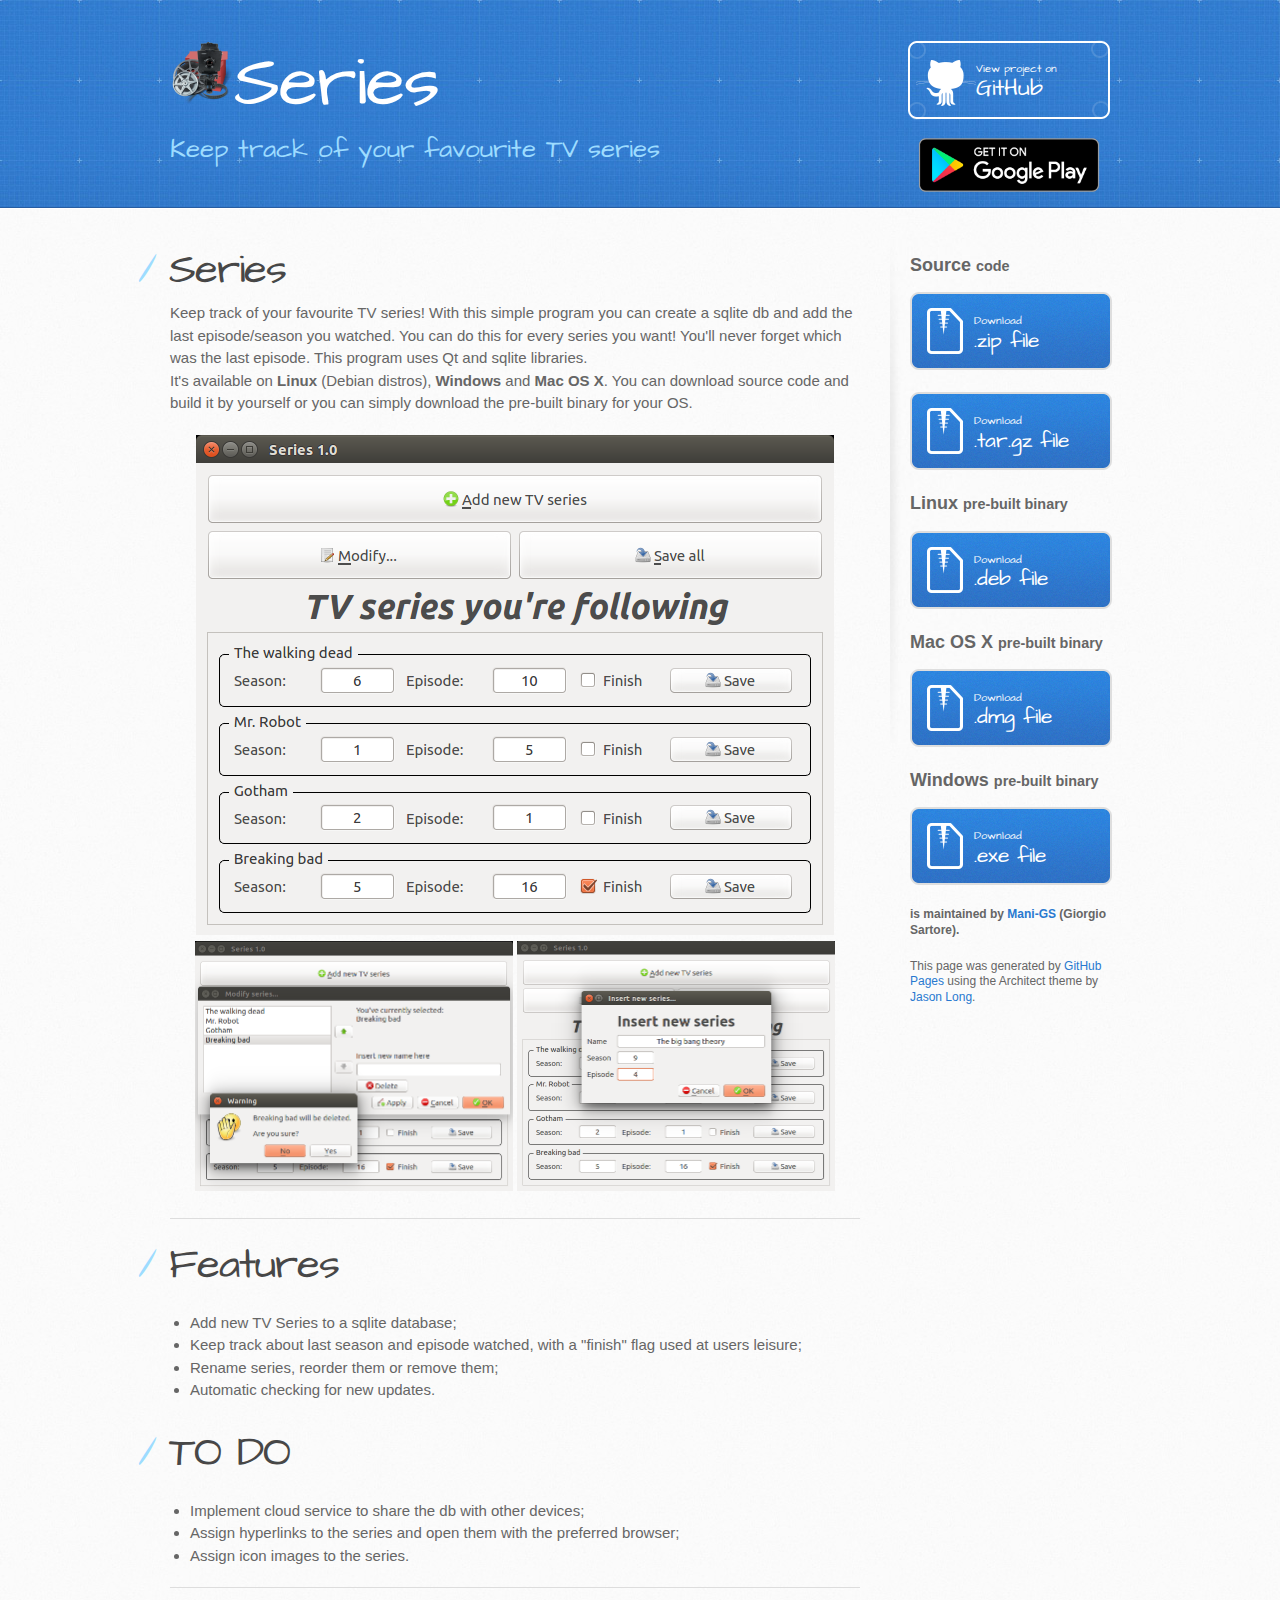
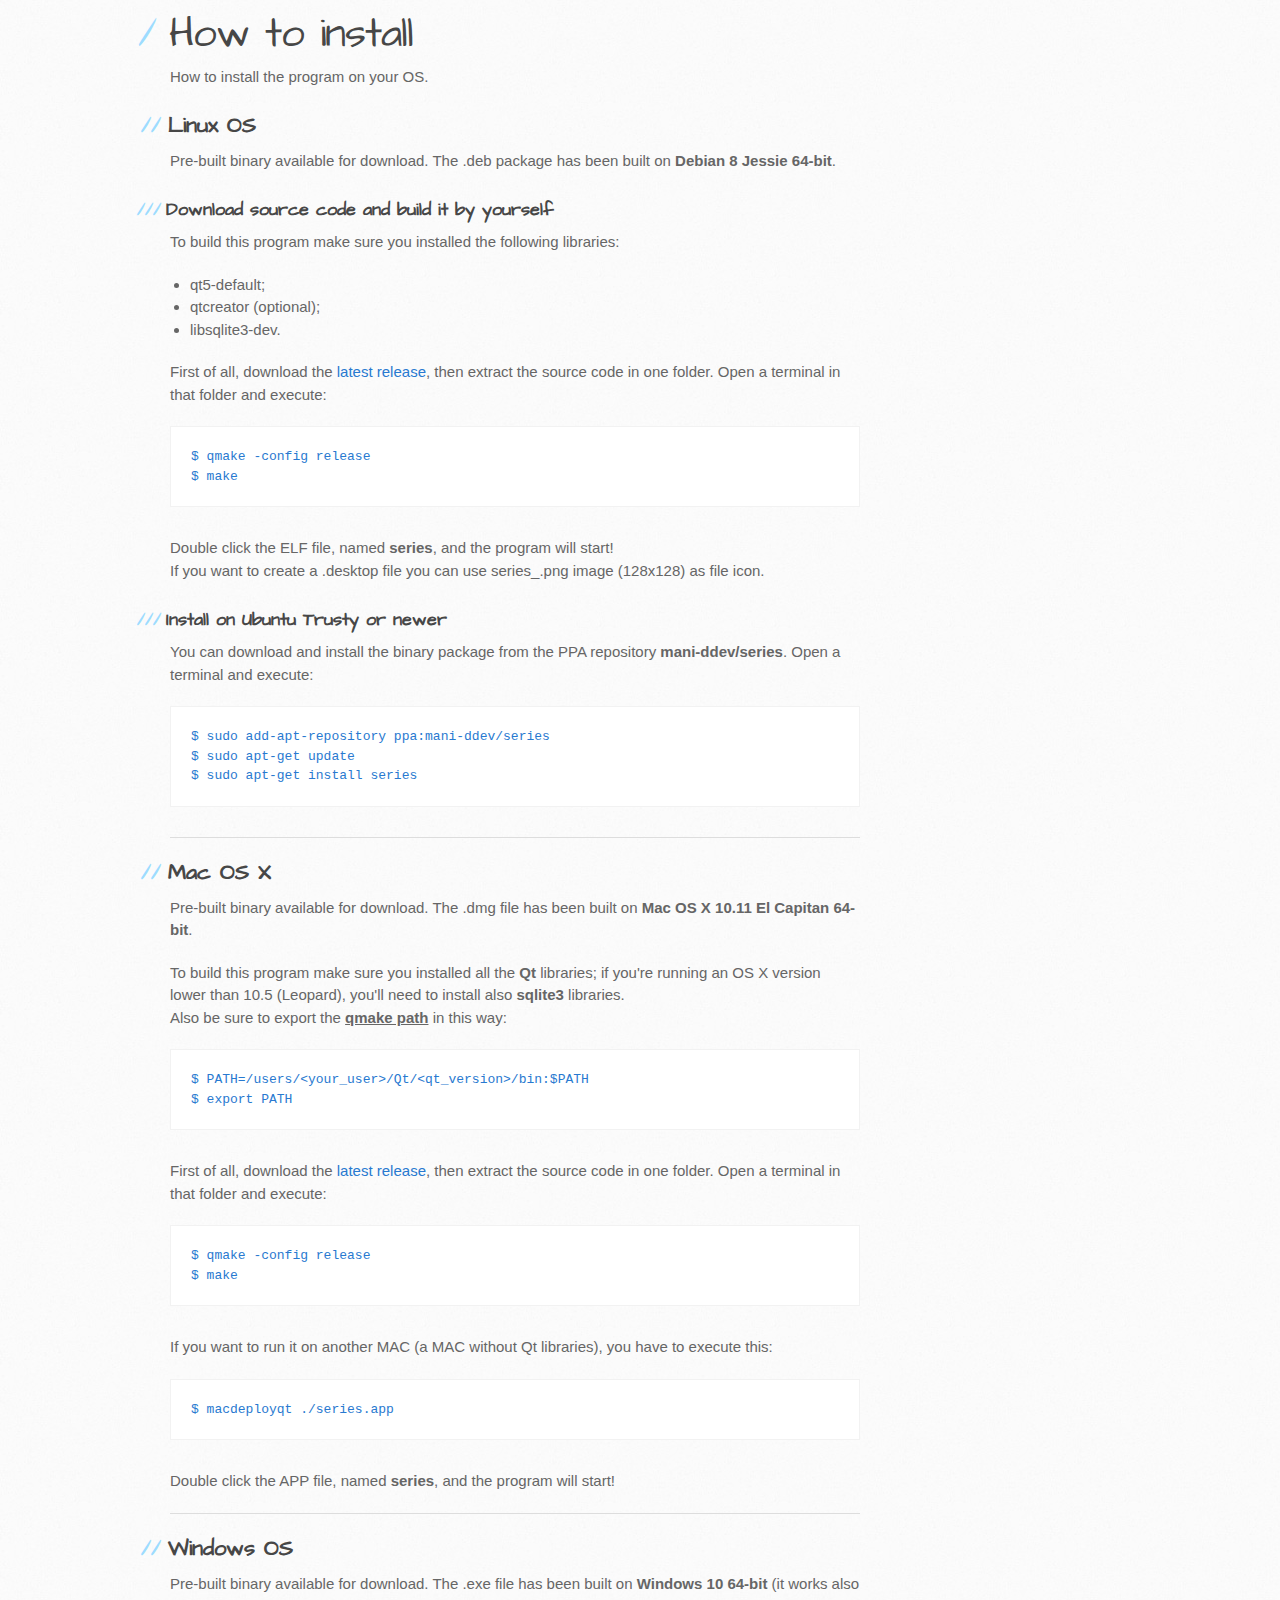
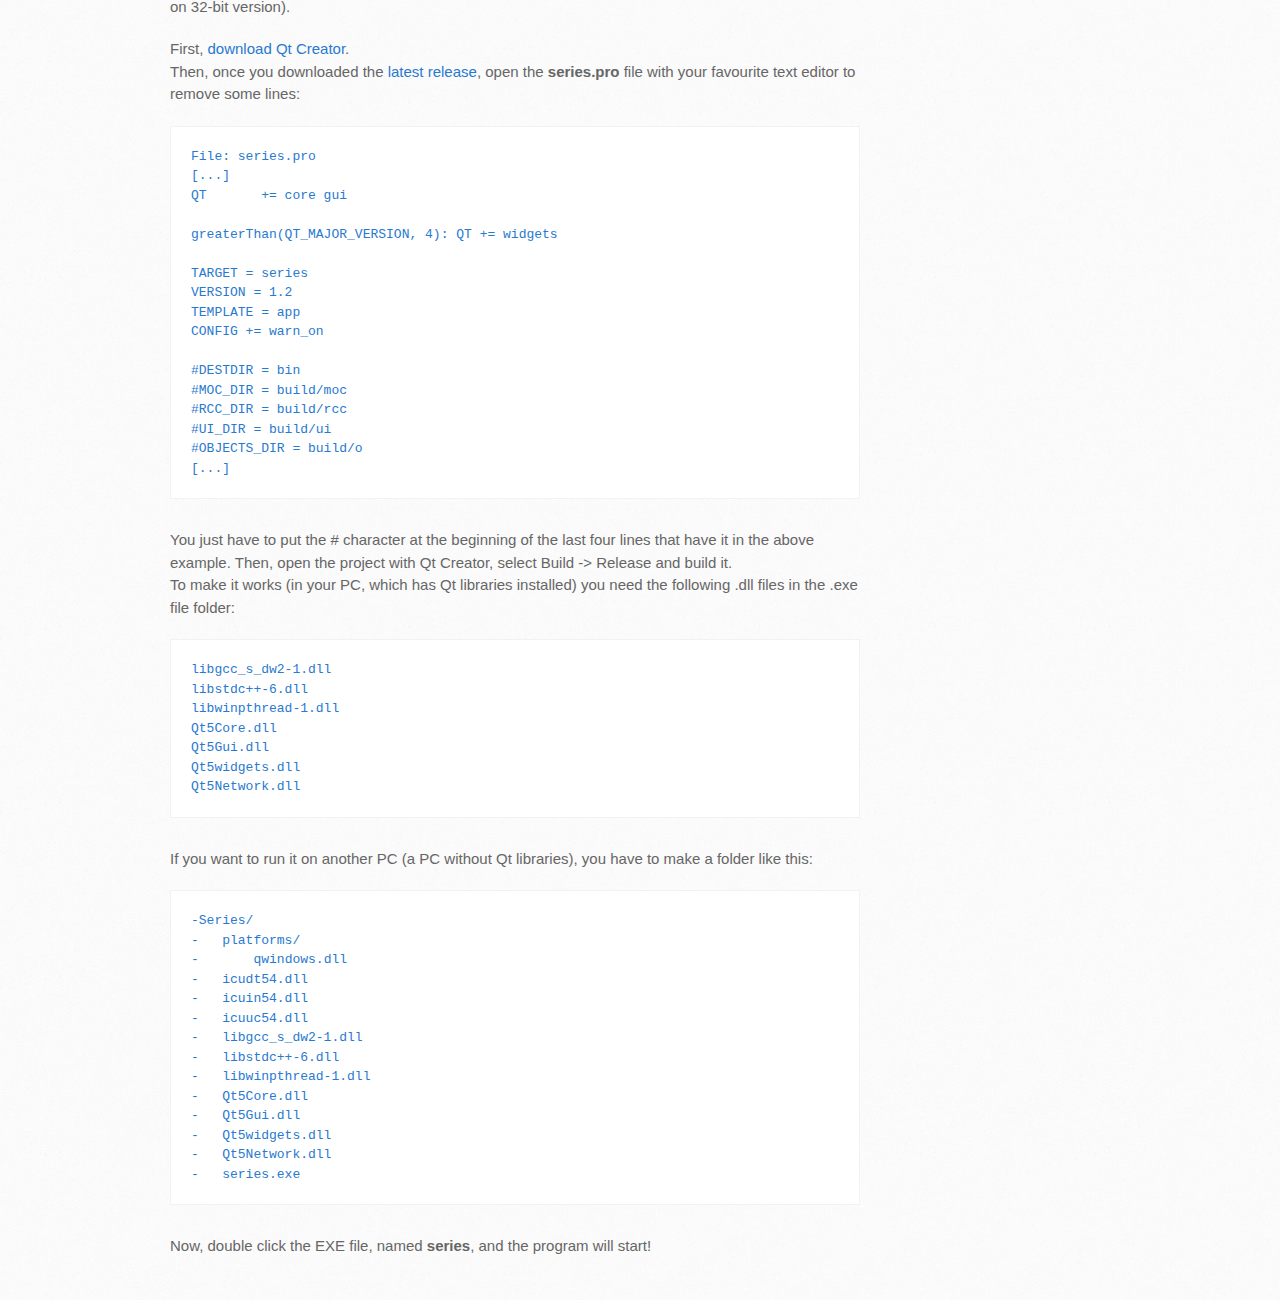
<file: index.html>
<!DOCTYPE html>
<html>
  <head>
    <meta charset='utf-8'>
    <meta http-equiv="X-UA-Compatible" content="chrome=1">
    <meta name="viewport" content="width=device-width, initial-scale=1, maximum-scale=1">
    <link href='https://fonts.googleapis.com/css?family=Architects+Daughter' rel='stylesheet' type='text/css'>
    <link rel="stylesheet" type="text/css" href="stylesheets/stylesheet.css" media="screen">
    <link rel="stylesheet" type="text/css" href="stylesheets/github-light.css" media="screen">
    <link rel="stylesheet" type="text/css" href="stylesheets/print.css" media="print">
    <link rel="icon" href="images/series_.png">

    <script type="text/javascript" src="javascripts/main.js">
    </script>

    <!--[if lt IE 9]>
    <script src="//html5shiv.googlecode.com/svn/trunk/html5.js"></script>
    <![endif]-->

    <title>Series by Mani-GS</title>
  </head>

  <body>
    <header>
      <div class="inner">
        <h1><img src="images/series_.png" style="width: 64px; height: 64px;">Series</h1>
        <h2 id="title">Keep track of your favourite TV series</h2>
        <a href="https://github.com/Mani-GS/series" class="button"><small id="viewPrj">View project on</small> GitHub</a>
        <a href="https://play.google.com/store/apps/details?id=appinventor.ai_mani_ddev.Series" class="googlePlay" target="blank"></a>
      </div>
    </header>

    <div id="content-wrapper">
      <div class="inner clearfix">
        <section id="main-content">
          <h1>Series</h1>

<p id="introduction">Keep track of your favourite TV series!
With this simple program you can create a sqlite db and add the last episode/season you watched. You can do this for every series you want!
You'll never forget which was the last episode.
This program uses Qt and sqlite libraries. <br />
It's available on <strong>Linux</strong> (Debian distros), <strong>Windows</strong> and <strong>Mac OS X</strong>. You can download source code and build it by yourself or you can simply download the pre-built binary for your OS.</p>

<p style="text-align: center">
<img src="images/main.png"> <br />
<img src="images/modify.png" style="width: 318px; height: 250px">
<img src="images/insert.png" style="width: 318px; height: 250px">
</p>

<hr />

<h1>Features</h1>

<ul>
<li id="features_1">Add new TV Series to a sqlite database;</li>
<li id="features_2">Keep track about last season and episode watched, with a "finish" flag used at users leisure;</li>
<li id="features_3">Rename series, reorder them or remove them;</li>
<li id="features_4">Automatic checking for new updates.</li>
</ul>

<h1>TO DO</h1>

<ul>
<li id="todo_1">Implement cloud service to share the db with other devices;</li>
<li id="todo_2">Assign hyperlinks to the series and open them with the preferred browser;</li>
<li id="todo_3">Assign icon images to the series.</li>
</ul>

<hr />

<h1 id="install">How to install</h1>

<p id="install_intro">How to install the program on your OS.</p>


<h2 id="linux">Linux OS</h2>

<p id="linux_intro">Pre-built binary available for download. The .deb package has been built on <strong>Debian 8 Jessie 64-bit</strong>.</p>

<h3 id="linux_install_1">Download source code and build it by yourself</h3>

<p id="linux_install_1_1">To build this program make sure you installed the following libraries:</p>

<ul>
<li>qt5-default;</li>
<li>qtcreator (optional);</li>
<li>libsqlite3-dev.</li>
</ul>

<p id="linux_install_1_2">First of all, download the <a href="https://github.com/Mani-GS/series/releases/latest" target="blank">latest release</a>, then extract the source code in one folder.
Open a terminal in that folder and execute:</p>

<pre lang="script"><code>$ qmake -config release
$ make
</code></pre>

<p id="linux_install_1_3">Double click the ELF file, named <strong>series</strong>, and the program will start! <br />
If you want to create a .desktop file you can use series_.png image (128x128) as file icon.</p>

<h3 id="linux_install_2">Install on Ubuntu Trusty or newer</h3>

<p id="linux_install_2_1">You can download and install the binary package from the PPA repository <strong>mani-ddev/series</strong>. Open a terminal and execute:</p>

<pre lang="script"><code>$ sudo add-apt-repository ppa:mani-ddev/series
$ sudo apt-get update
$ sudo apt-get install series
</code></pre>

<hr />

<h2 id="mac">Mac OS X</h2>

<p id="mac_intro">Pre-built binary available for download. The .dmg file has been built on <strong>Mac OS X 10.11 El Capitan 64-bit</strong>.</p>

<p id="mac_install_1">To build this program make sure you installed all the <strong>Qt</strong> libraries; if you're running an OS X version lower than 10.5 (Leopard), you'll need to install also <strong>sqlite3</strong> libraries. <br/>
Also be sure to export the <strong><u>qmake path</u></strong> in this way:</p>

<pre lang="script"><code>$ PATH=/users/&lt;your_user&gt;/Qt/&lt;qt_version&gt;/bin:$PATH
$ export PATH
</code></pre>

<p id="mac_install_2">First of all, download the <a href="https://github.com/Mani-GS/series/releases/latest" target="blank">latest release</a>, then extract the source code in one folder.
Open a terminal in that folder and execute:</p>

<pre lang="script"><code>$ qmake -config release
$ make
</code></pre>

<p id="mac_install_3">If you want to run it on another MAC (a MAC without Qt libraries), you have to execute this:</p>

<pre lang="script"><code>$ macdeployqt ./series.app
</code></pre>

<p id="mac_install_4">Double click the APP file, named <strong>series</strong>, and the program will start!</p>

<hr />

<h2 id="windows">Windows OS</h2>

<p id="windows_intro">Pre-built binary available for download. The .exe file has been built on <strong>Windows 10 64-bit</strong> (it works also on 32-bit version).</p>

<p id="windows_install_1">First, <a href="http://www.qt.io/download/" target="blank">download Qt Creator</a>.<br />
Then, once you downloaded the <a href="https://github.com/Mani-GS/series/releases/latest" target="blank">latest release</a>, open the <strong>series.pro</strong> file with your favourite text editor to remove some lines:</p>

<pre lang="script"><code>File: series.pro
[...]
QT       += core gui

greaterThan(QT_MAJOR_VERSION, 4): QT += widgets

TARGET = series
VERSION = 1.2
TEMPLATE = app
CONFIG += warn_on

#DESTDIR = bin
#MOC_DIR = build/moc
#RCC_DIR = build/rcc
#UI_DIR = build/ui
#OBJECTS_DIR = build/o
[...]
</code></pre>

<p id="windows_install_2">You just have to put the # character at the beginning of the last four lines that have it in the above example. Then, open the project with Qt Creator, select Build -> Release and build it. <br />
To make it works (in your PC, which has Qt libraries installed) you need the following .dll files in the .exe file folder:</p>

<pre lang="script"><code>libgcc_s_dw2-1.dll
libstdc++-6.dll
libwinpthread-1.dll
Qt5Core.dll
Qt5Gui.dll
Qt5widgets.dll
Qt5Network.dll
</code></pre>

<p id="windows_install_3">If you want to run it on another PC (a PC without Qt libraries), you have to make a folder like this:</p>

<pre lang="script"><code>-Series/
-   platforms/
-      	qwindows.dll
-   icudt54.dll
-   icuin54.dll
-   icuuc54.dll
-   libgcc_s_dw2-1.dll
-   libstdc++-6.dll
-   libwinpthread-1.dll
-   Qt5Core.dll
-   Qt5Gui.dll
-   Qt5widgets.dll
-   Qt5Network.dll
-   series.exe
</code></pre>

<p id="windows_install_4">Now, double click the EXE file, named <strong>series</strong>, and the program will start!</p>

        </section>

        <aside id="sidebar">
	  <h2>Source <small>code</small></h2>
          <a href="https://github.com/Mani-GS/series/zipball/master" class="button">
            <small>Download</small>
            .zip file
          </a>
          <a href="https://github.com/Mani-GS/series/tarball/master" class="button">
            <small>Download</small>
            .tar.gz file
          </a>

	  <h2>Linux <small>pre-built binary</small></h2>
	  <a href="https://github.com/Mani-GS/series/releases/download/v1.2/series_1.2-1_amd64.deb" class="button">
            <small>Download</small>
            .deb file
          </a>

	  <h2>Mac OS X <small>pre-built binary</small></h2>
	  <a href="https://github.com/Mani-GS/series/releases/download/v1.2/Series_1.2.dmg" class="button">
            <small>Download</small>
            .dmg file
          </a>

	  <h2>Windows <small>pre-built binary</small></h2>
	  <a href="https://github.com/Mani-GS/series/releases/download/v1.2/Series_1.2_installer.exe" class="button">
            <small>Download</small>
            .exe file
          </a>

          <p class="repo-owner"><a href="https://github.com/Mani-GS/series"></a> is maintained by <a href="https://github.com/Mani-GS">Mani-GS</a> (Giorgio Sartore).</p>

          <p>This page was generated by <a href="https://pages.github.com">GitHub Pages</a> using the Architect theme by <a href="https://twitter.com/jasonlong">Jason Long</a>.</p>
        </aside>
      </div>
    </div>


  </body>

  <script type="text/javascript">window.onload = init();</script>
</html>
</file>
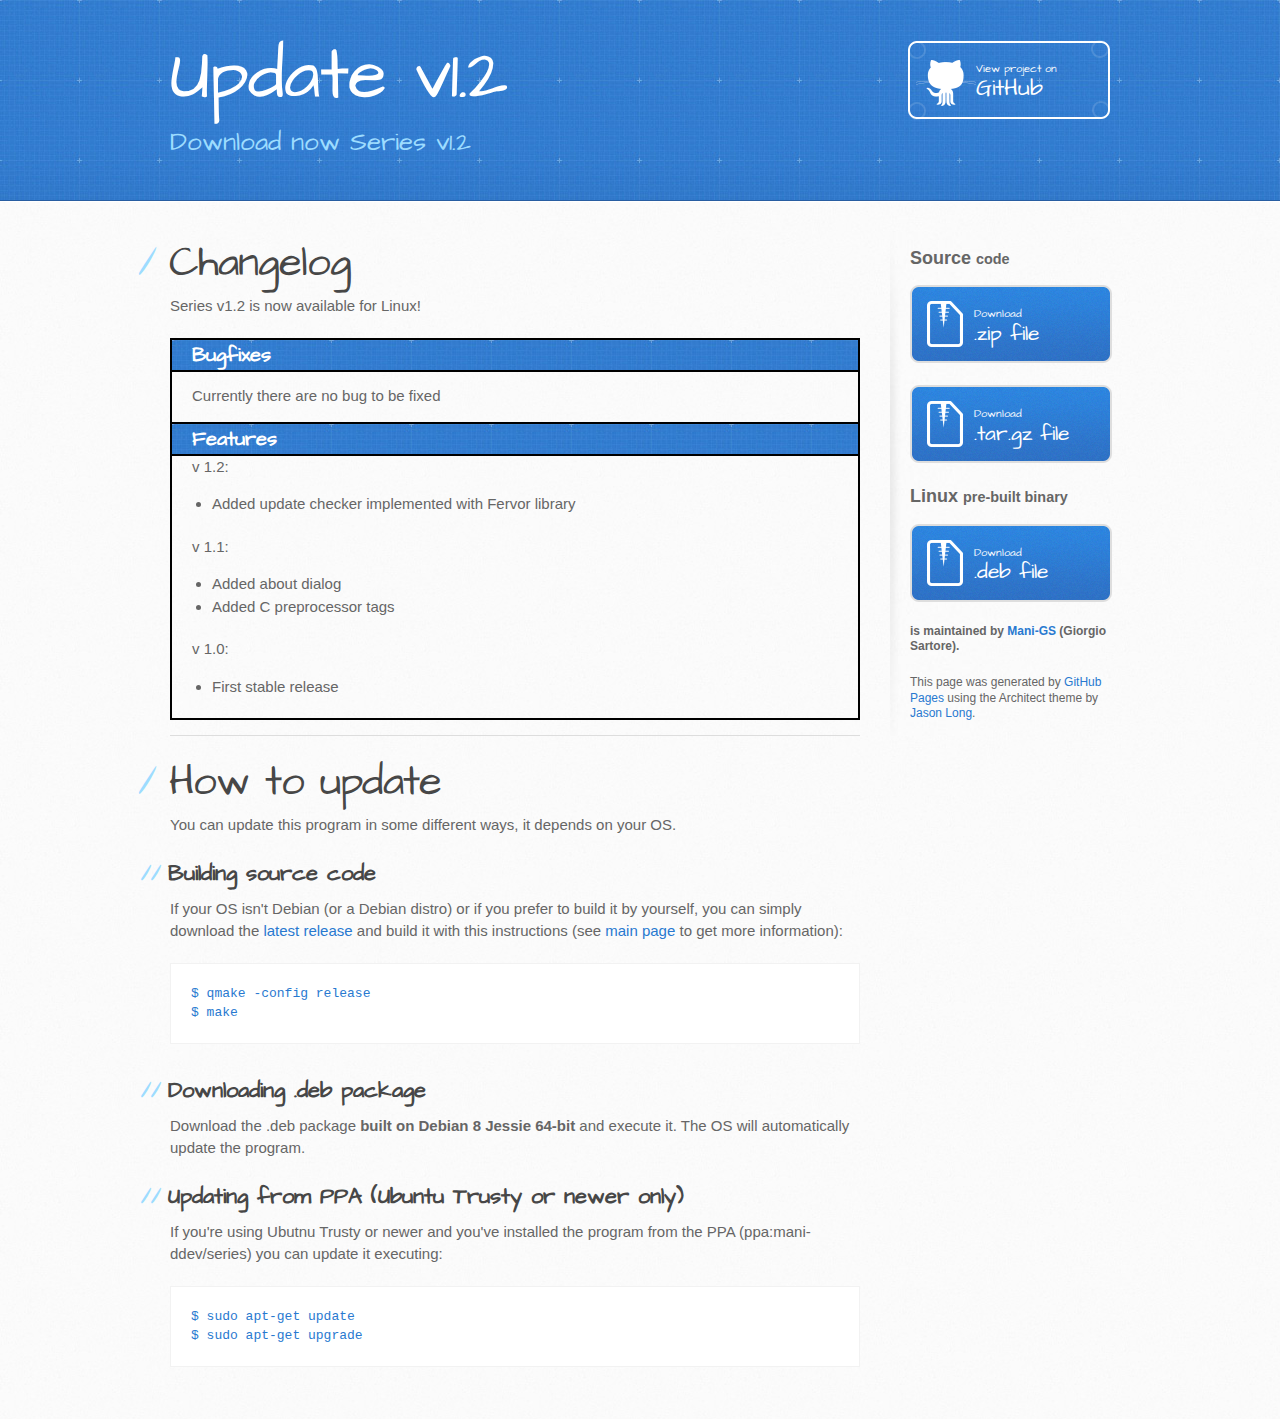
<file: changelog.html>
<!DOCTYPE html>
<html>
  <head>
    <meta charset='utf-8'>
    <meta http-equiv="X-UA-Compatible" content="chrome=1">
    <meta name="viewport" content="width=device-width, initial-scale=1, maximum-scale=1">
    <link href='https://fonts.googleapis.com/css?family=Architects+Daughter' rel='stylesheet' type='text/css'>
    <link rel="stylesheet" type="text/css" href="stylesheets/stylesheet.css" media="screen">
    <link rel="stylesheet" type="text/css" href="stylesheets/github-light.css" media="screen">
    <link rel="stylesheet" type="text/css" href="stylesheets/print.css" media="print">
    <link rel="stylesheet" type="text/css" href="stylesheets/relNotesStyle.css" media="screen" />
    <link rel="icon" href="images/series_.png">

    <script type="text/javascript" src="javascripts/changelog.js">
    </script>
    
    <title>Update</title>
    
    <style type="text/css">
      
      td{
	text-align: left;
	padding-left: 20px;
      }
      
    </style>
  </head>

  <body>
    <header>
      <div class="inner">
        <h1>Update v1.2</h1>
        <h2 id="sub_title">Download now Series v1.2</h2>
        <a href="https://github.com/Mani-GS/series" class="button"><small id="viewPrj">View project on</small> GitHub</a>
      </div>
    </header>

    <div id="content-wrapper">
      <div class="inner clearfix">
        <section id="main-content">
          <h1>Changelog</h1>

	  <p id="intro">Series v1.2 is now available for Linux!</p>
	  
	  <table>
	    <tr>
	      <td class="title"><b>Bugfixes</b></td>
	    </tr>
	    <tr>
	      <td class="content">
		<span id="bugfix">Currently there are no bug to be fixed</span>
	      </td>
	    </tr>
	    
	    <tr>
	      <td class="title"><b>Features</b></td>
	    </tr>
	    <tr>
	      <td>
		v 1.2:
		<ul>
		  <li id="feature_4">Added update checker implemented with Fervor library</li>
		</ul>
		v 1.1:
		<ul>
		  <li id="feature_3">Added about dialog</li>
		  <li id="feature_2">Added C preprocessor tags</li>
		</ul>
		v 1.0:
		<ul>
		  <li id="feature_1">First stable release</li>
		</ul>
	      </td>
	    </tr>
	    
	  </table>
	  
	  <hr />
	  
	  <h1 id="update_title">How to update</h1>
	  
	  <p id="update">You can update this program in some different ways, it depends on your OS.</p>
	  
	  <h2 id="compile_title">Building source code</h2>
	  
	  <p id="compile">If your OS isn't Debian (or a Debian distro) or if you prefer to build it by yourself, you can simply download the <a href="https://github.com/Mani-GS/series/releases/latest" target="blank">latest release</a> and build it with this instructions
	  (see <a href="index.html" target="blank">main page</a> to get more information):</p>
	  
	  <pre lang="script"><code>$ qmake -config release
$ make
</code></pre>
	  
	  <h2 id="download_title">Downloading .deb package</h2>
	  
	  <p id="download">Download the .deb package <strong>built on Debian 8 Jessie 64-bit</strong> and execute it. The OS will automatically update the program.</p>
	  
	  <h2 id="ppa_title">Updating from PPA (Ubuntu Trusty or newer only)</h2>
	  
	  <p id="ppa">If you're using Ubutnu Trusty or newer and you've installed the program from the PPA (ppa:mani-ddev/series) you can update it executing:</p>
	  
	  <pre lang="script"><code>$ sudo apt-get update
$ sudo apt-get upgrade
</code></pre>

        </section>

        <aside id="sidebar">
	  <h2>Source <small>code</small></h2>
          <a href="https://github.com/Mani-GS/series/zipball/master" class="button">
            <small>Download</small>
            .zip file
          </a>
          <a href="https://github.com/Mani-GS/series/tarball/master" class="button">
            <small>Download</small>
            .tar.gz file
          </a>
        
        
	  <h2>Linux <small>pre-built binary</small></h2>
	  <a href="https://github.com/Mani-GS/series/releases/download/v1.2/series_1.2-1_amd64.deb" class="button">
            <small>Download</small>
            .deb file
          </a>

          <p class="repo-owner"><a href="https://github.com/Mani-GS/series"></a> is maintained by <a href="https://github.com/Mani-GS">Mani-GS</a> (Giorgio Sartore).</p>

          <p>This page was generated by <a href="https://pages.github.com">GitHub Pages</a> using the Architect theme by <a href="https://twitter.com/jasonlong">Jason Long</a>.</p>
        </aside>
      </div>
    </div>

  
  </body>

  <script type="text/javascript">window.onload = init();</script>
</html>
</file>
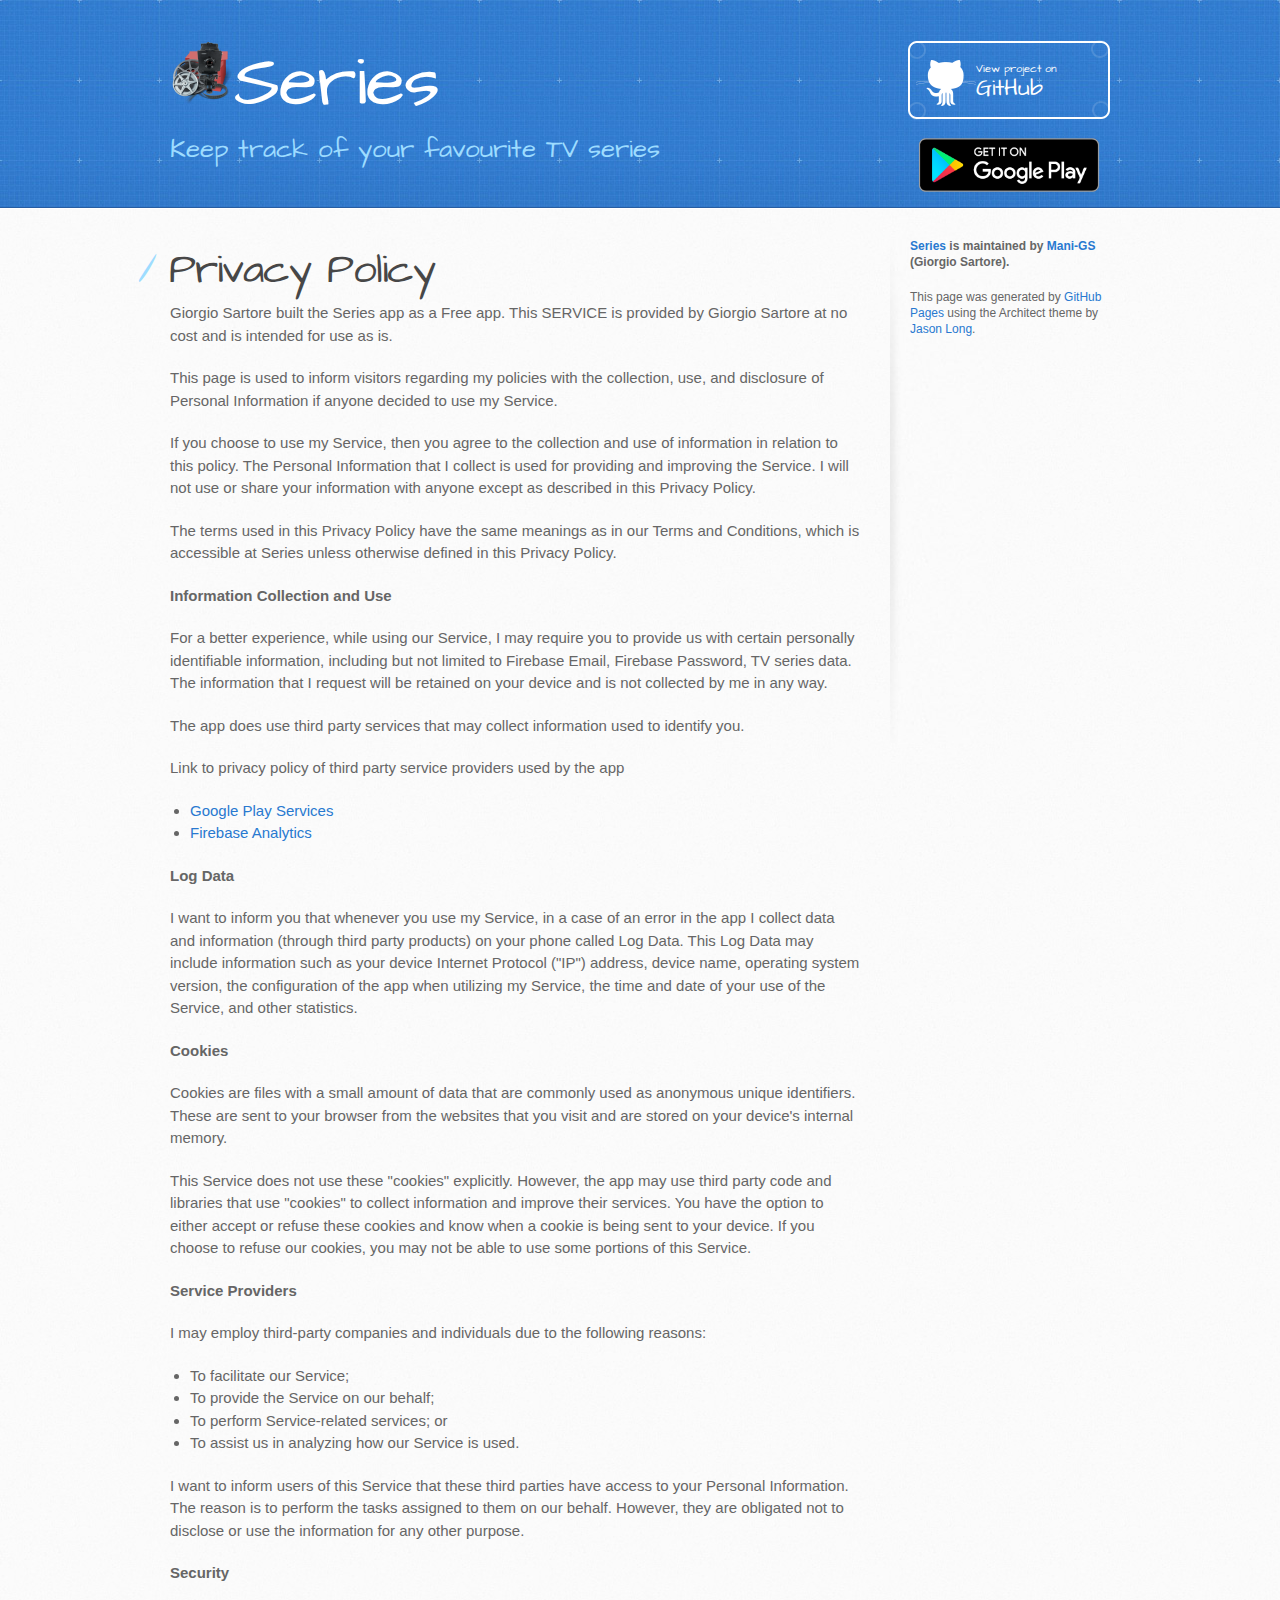
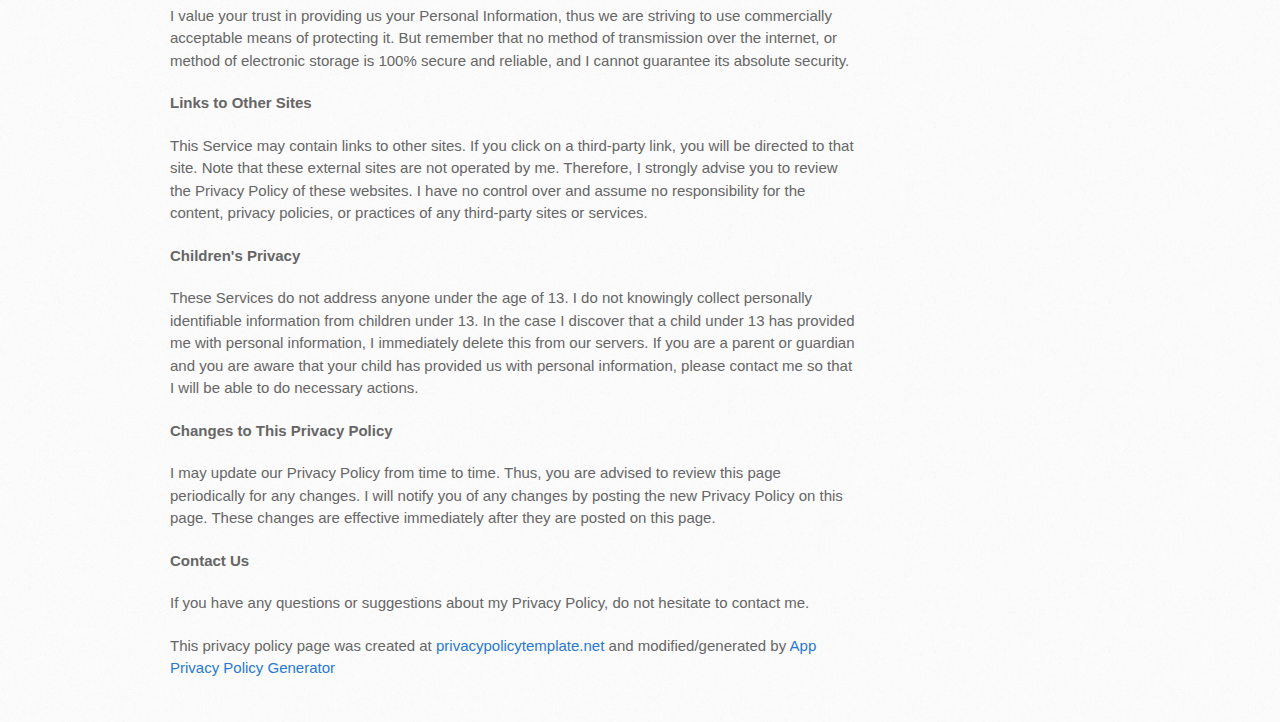
<file: privacyPolicy.html>
<!DOCTYPE html>
<html>
  <head>
    <meta charset='utf-8'>
    <meta http-equiv="X-UA-Compatible" content="chrome=1">
    <meta name="viewport" content="width=device-width, initial-scale=1, maximum-scale=1">
    <link href='https://fonts.googleapis.com/css?family=Architects+Daughter' rel='stylesheet' type='text/css'>
    <link rel="stylesheet" type="text/css" href="stylesheets/stylesheet.css" media="screen">
    <link rel="stylesheet" type="text/css" href="stylesheets/github-light.css" media="screen">
    <link rel="stylesheet" type="text/css" href="stylesheets/print.css" media="print">
    <link rel="icon" href="images/series_.png">

    <!--[if lt IE 9]>
    <script src="//html5shiv.googlecode.com/svn/trunk/html5.js"></script>
    <![endif]-->

    <title>Series by Mani-GS</title>
  </head>

  <body>
    <header>
      <div class="inner">
        <h1><img src="images/series_.png" style="width: 64px; height: 64px;">Series</h1>
        <h2 id="title">Keep track of your favourite TV series</h2>
        <a href="https://github.com/Mani-GS/series" class="button"><small id="viewPrj">View project on</small> GitHub</a>
        <a href="https://play.google.com/store/apps/details?id=appinventor.ai_mani_ddev.Series" class="googlePlay" target="blank"></a>
      </div>
    </header>

    <div id="content-wrapper">
      <div class="inner clearfix">
        <section id="main-content">

		<h1>Privacy Policy</h1> <p> Giorgio Sartore built the Series app as a Free app. This SERVICE is provided by
		                    Giorgio Sartore at no cost and is intended for use as is.
		                  </p> <p>This page is used to inform visitors regarding my policies with the collection, use, and disclosure
		                    of Personal Information if anyone decided to use my Service.
		                  </p> <p>If you choose to use my Service, then you agree to the collection and use of information in
		                    relation to this policy. The Personal Information that I collect is used for providing and improving
		                    the Service. I will not use or share your information with anyone except as described
		                    in this Privacy Policy.
		                  </p> <p>The terms used in this Privacy Policy have the same meanings as in our Terms and Conditions, which is
		                    accessible at Series unless otherwise defined in this Privacy Policy.
		                  </p> <p><strong>Information Collection and Use</strong></p> <p>For a better experience, while using our Service, I may require you to provide us with certain
		                    personally identifiable information, including but not limited to Firebase Email, Firebase Password, TV series data. The information that I request will be retained on your device and is not collected by me in any way.
		                  </p> <p>The app does use third party services that may collect information used to identify you.</p> <div><p>Link to privacy policy of third party service providers used by the app</p> <ul><li><a href="https://www.google.com/policies/privacy/" target="_blank">Google Play Services</a></li><!----><li><a href="https://firebase.google.com/policies/analytics" target="_blank">Firebase Analytics</a></li><!----><!----><!----><!----><!----></ul></div> <p><strong>Log Data</strong></p> <p> I want to inform you that whenever you use my Service, in a case of
		                    an error in the app I collect data and information (through third party products) on your phone
		                    called Log Data. This Log Data may include information such as your device Internet Protocol ("IP") address,
		                    device name, operating system version, the configuration of the app when utilizing my Service,
		                    the time and date of your use of the Service, and other statistics.
		                  </p> <p><strong>Cookies</strong></p> <p>Cookies are files with a small amount of data that are commonly used as anonymous unique identifiers.
		                    These are sent to your browser from the websites that you visit and are stored on your device's internal
		                    memory.
		                  </p> <p>This Service does not use these "cookies" explicitly. However, the app may use third party code and
		                    libraries that use "cookies" to collect information and improve their services. You have the option to
		                    either accept or refuse these cookies and know when a cookie is being sent to your device. If you choose
		                    to refuse our cookies, you may not be able to use some portions of this Service.
		                  </p> <p><strong>Service Providers</strong></p> <p> I may employ third-party companies and individuals due to the following reasons:</p> <ul><li>To facilitate our Service;</li> <li>To provide the Service on our behalf;</li> <li>To perform Service-related services; or</li> <li>To assist us in analyzing how our Service is used.</li></ul> <p> I want to inform users of this Service that these third parties have access to
		                    your Personal Information. The reason is to perform the tasks assigned to them on our behalf. However,
		                    they are obligated not to disclose or use the information for any other purpose.
		                  </p> <p><strong>Security</strong></p> <p> I value your trust in providing us your Personal Information, thus we are striving
		                    to use commercially acceptable means of protecting it. But remember that no method of transmission over
		                    the internet, or method of electronic storage is 100% secure and reliable, and I cannot guarantee
		                    its absolute security.
		                  </p> <p><strong>Links to Other Sites</strong></p> <p>This Service may contain links to other sites. If you click on a third-party link, you will be directed
		                    to that site. Note that these external sites are not operated by me. Therefore, I strongly
		                    advise you to review the Privacy Policy of these websites. I have no control over
		                    and assume no responsibility for the content, privacy policies, or practices of any third-party sites
		                    or services.
		                  </p> <p><strong>Children's Privacy</strong></p> <p>These Services do not address anyone under the age of 13. I do not knowingly collect
		                    personally identifiable information from children under 13. In the case I discover that a child
		                    under 13 has provided me with personal information, I immediately delete this from
		                    our servers. If you are a parent or guardian and you are aware that your child has provided us with personal
		                    information, please contact me so that I will be able to do necessary actions.
		                  </p> <p><strong>Changes to This Privacy Policy</strong></p> <p> I may update our Privacy Policy from time to time. Thus, you are advised to review
		                    this page periodically for any changes. I will notify you of any changes by posting
		                    the new Privacy Policy on this page. These changes are effective immediately after they are posted on
		                    this page.
		                  </p> <p><strong>Contact Us</strong></p> <p>If you have any questions or suggestions about my Privacy Policy, do not hesitate to contact
		                    me.
		                  </p> <p>This privacy policy page was created at <a href="https://privacypolicytemplate.net" target="_blank">privacypolicytemplate.net</a>
		                    and modified/generated by <a href="https://app-privacy-policy-generator.firebaseapp.com/" target="_blank">App
                      Privacy Policy Generator</a></p>



        </section>

        <aside id="sidebar">

          <p class="repo-owner"><a href="https://github.com/Mani-GS/series">Series</a> is maintained by <a href="https://github.com/Mani-GS">Mani-GS</a> (Giorgio Sartore).</p>

          <p>This page was generated by <a href="https://pages.github.com">GitHub Pages</a> using the Architect theme by <a href="https://twitter.com/jasonlong">Jason Long</a>.</p>
        </aside>
      </div>
    </div>


  </body>

  <script type="text/javascript">window.onload = init();</script>
</html>
</file>
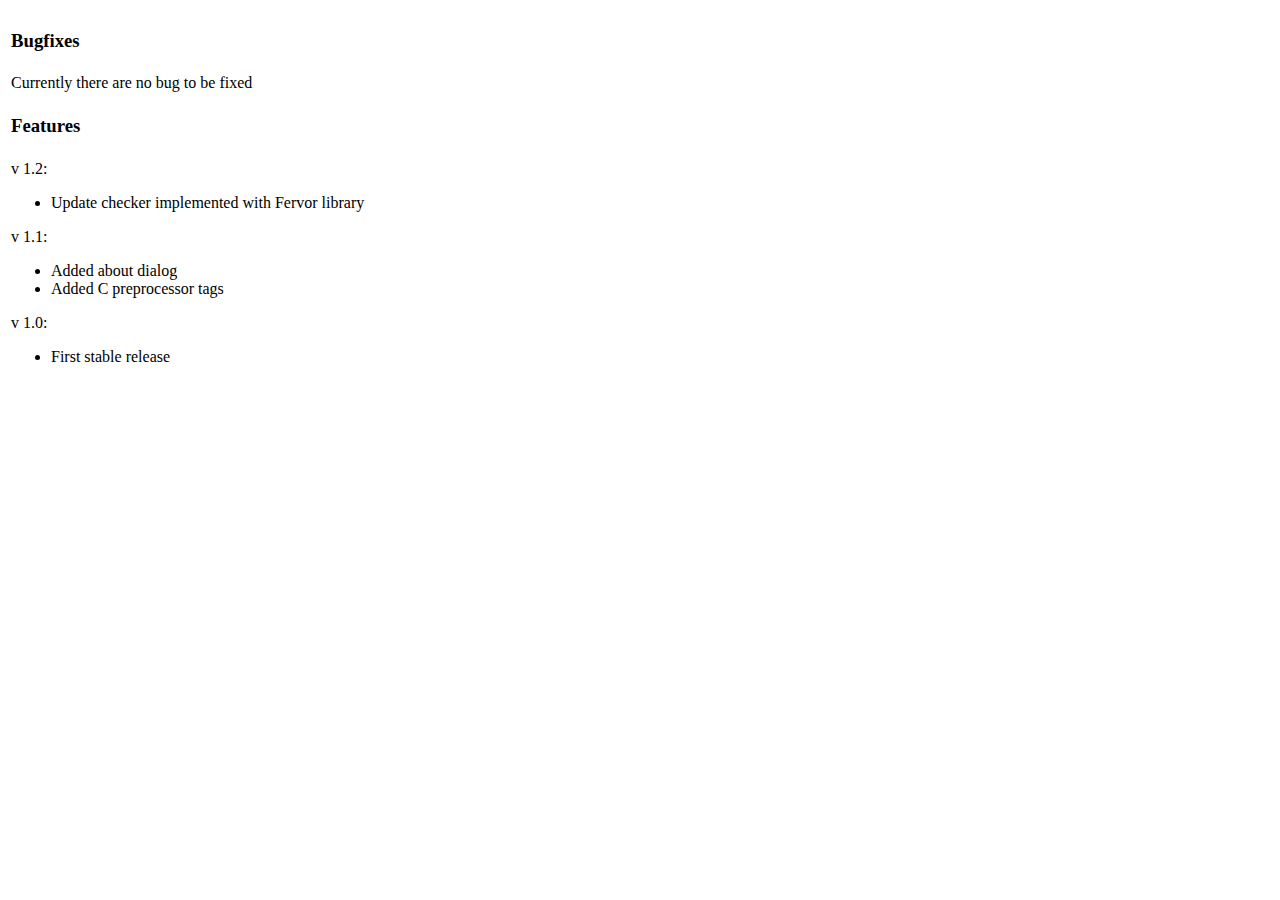
<file: relNotes.html>
<!-- Series version 1.2 -->

<!DOCTYPE html>
<html>
  <body>
    <table>
      <tr>
	<td><h3>Bugfixes</h3></td>
      </tr>
      <tr>
	<td>
	  Currently there are no bug to be fixed
	</td>
      </tr>
      
      <tr>
	<td><h3>Features</h3></td>
      </tr>
      <tr>
	<td>
	  v 1.2:
	  <ul>
	    <li>Update checker implemented with Fervor library</li>
	  </ul>
	  v 1.1:
	  <ul>
	    <li>Added about dialog</li>
	    <li>Added C preprocessor tags</li>
	  </ul>
	  v 1.0:
	  <ul>
	    <li>First stable release</li>
	  </ul>
	</td>
      </tr>
      
    </table>
  
  </body>
</html>
</file>
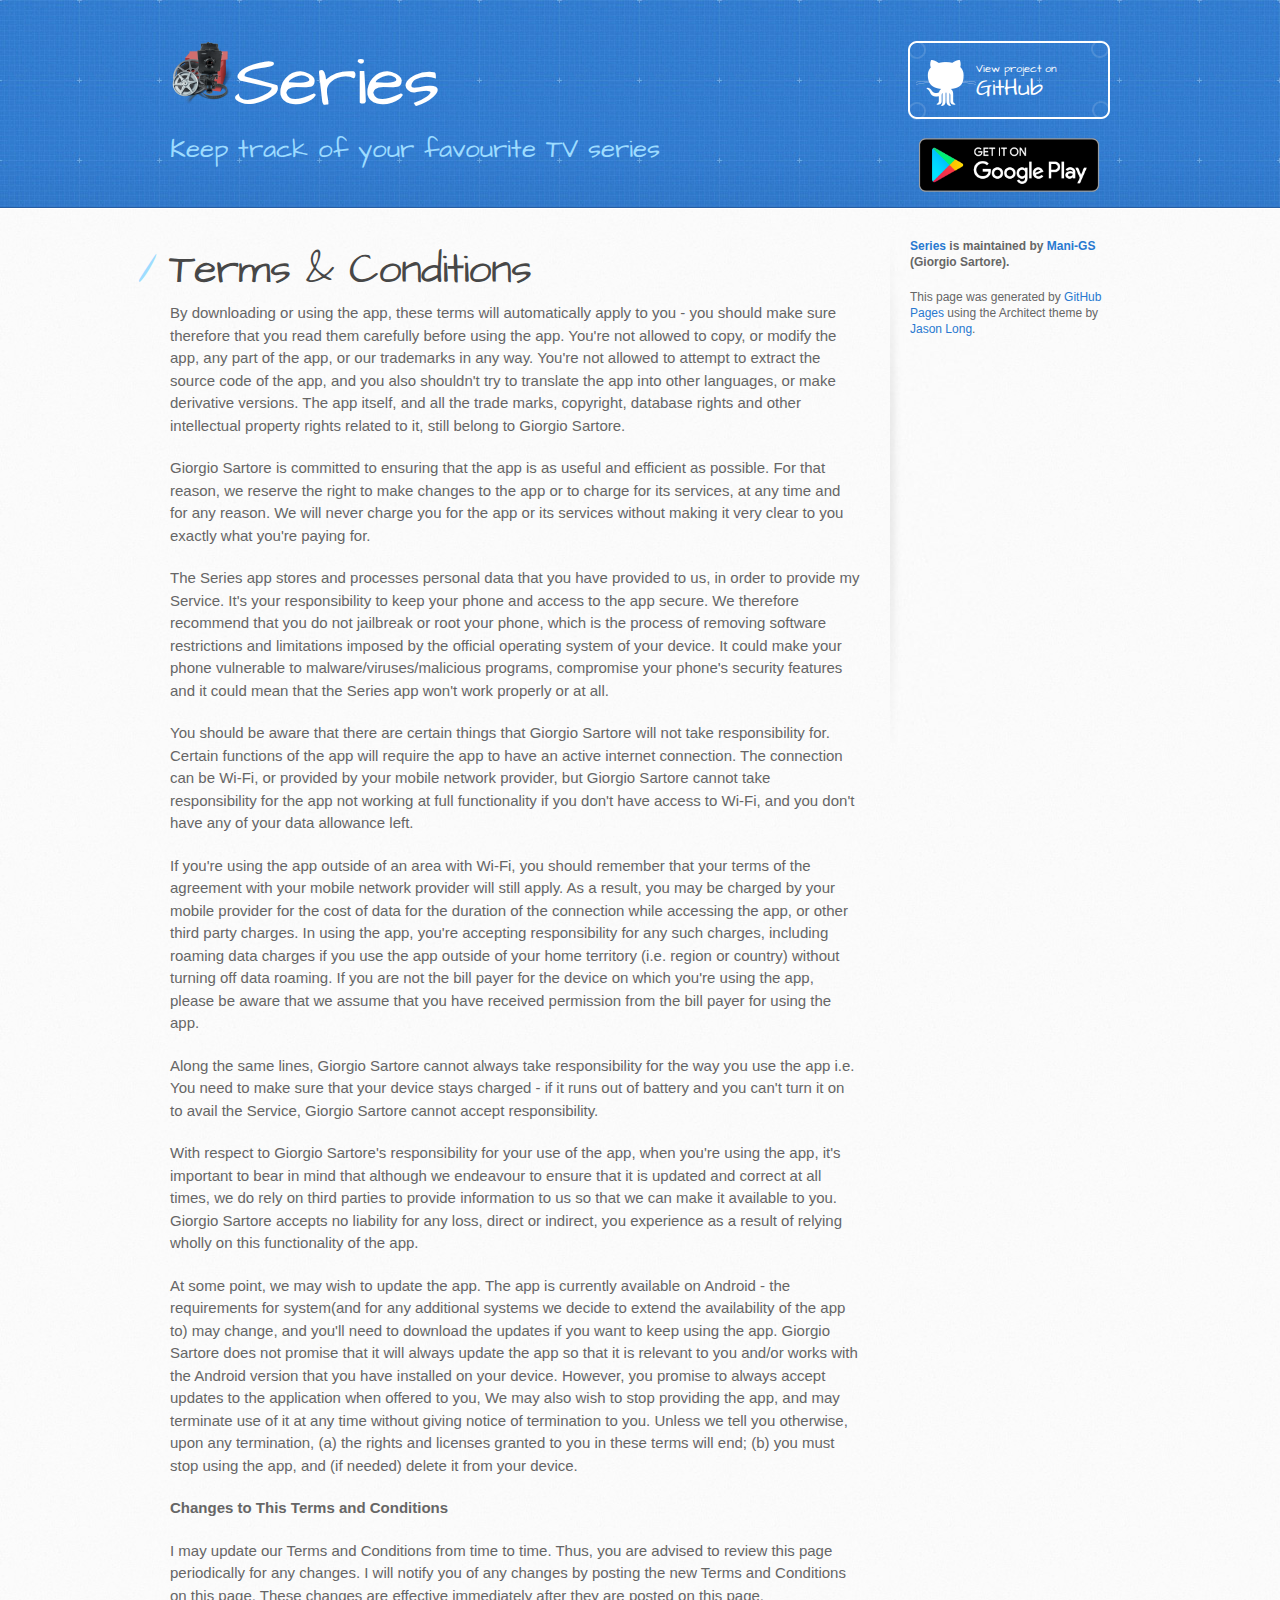
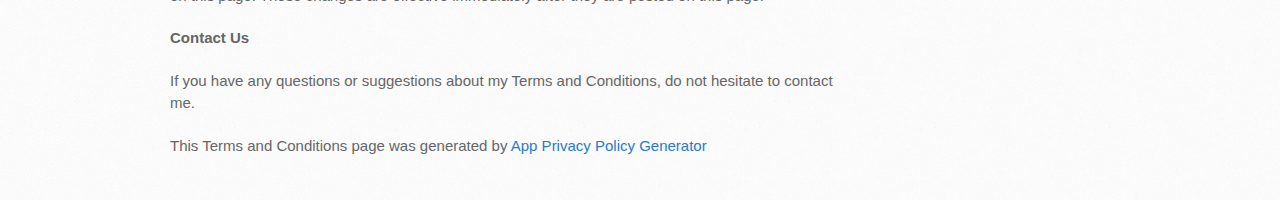
<file: termsConditions.html>
<!DOCTYPE html>
<html>
  <head>
    <meta charset='utf-8'>
    <meta http-equiv="X-UA-Compatible" content="chrome=1">
    <meta name="viewport" content="width=device-width, initial-scale=1, maximum-scale=1">
    <link href='https://fonts.googleapis.com/css?family=Architects+Daughter' rel='stylesheet' type='text/css'>
    <link rel="stylesheet" type="text/css" href="stylesheets/stylesheet.css" media="screen">
    <link rel="stylesheet" type="text/css" href="stylesheets/github-light.css" media="screen">
    <link rel="stylesheet" type="text/css" href="stylesheets/print.css" media="print">
    <link rel="icon" href="images/series_.png">

    <!--[if lt IE 9]>
    <script src="//html5shiv.googlecode.com/svn/trunk/html5.js"></script>
    <![endif]-->

    <title>Series by Mani-GS</title>
  </head>

  <body>
    <header>
      <div class="inner">
        <h1><img src="images/series_.png" style="width: 64px; height: 64px;">Series</h1>
        <h2 id="title">Keep track of your favourite TV series</h2>
        <a href="https://github.com/Mani-GS/series" class="button"><small id="viewPrj">View project on</small> GitHub</a>
        <a href="https://play.google.com/store/apps/details?id=appinventor.ai_mani_ddev.Series" class="googlePlay" target="blank"></a>
      </div>
    </header>

    <div id="content-wrapper">
      <div class="inner clearfix">
        <section id="main-content">

		<h1>Terms &amp; Conditions</h1> <p>By downloading or using the app, these terms will automatically apply to you - you should make sure
		                    therefore that you read them carefully before using the app. You're not allowed to copy, or modify the
		                    app, any part of the app, or our trademarks in any way. You're not allowed to attempt to extract the
		                    source code of the app, and you also shouldn't try to translate the app into other languages, or make
		                    derivative versions. The app itself, and all the trade marks, copyright, database rights and other intellectual
		                    property rights related to it, still belong to Giorgio Sartore.</p> <p>Giorgio Sartore is committed to ensuring that the app is as useful and efficient as possible. For
		                    that reason, we reserve the right to make changes to the app or to charge for its services, at any time
		                    and for any reason. We will never charge you for the app or its services without making it very clear
		                    to you exactly what you're paying for.</p> <p>The Series app stores and processes personal data that you have provided to us, in order to provide
		                    my Service. It's your responsibility to keep your phone and access to the app secure. We therefore
		                    recommend that you do not jailbreak or root your phone, which is the process of removing software restrictions
		                    and limitations imposed by the official operating system of your device. It could make your phone vulnerable
		                    to malware/viruses/malicious programs, compromise your phone's security features and it could mean that
		                    the Series app won't work properly or at all. </p> <p>You should be aware that there are certain things that Giorgio Sartore will not take responsibility
		                    for. Certain functions of the app will require the app to have an active internet connection. The connection
		                    can be Wi-Fi, or provided by your mobile network provider, but Giorgio Sartore cannot take responsibility
		                    for the app not working at full functionality if you don't have access to Wi-Fi, and you don't have any
		                    of your data allowance left.
		                    </p><p></p><p>If you're using the app outside of an area with Wi-Fi, you should remember that your terms of the
		                        agreement with your mobile network provider will still apply. As a result, you may be charged by
		                        your mobile provider for the cost of data for the duration of the connection while accessing the
		                        app, or other third party charges. In using the app, you're accepting responsibility for any such
		                        charges, including roaming data charges if you use the app outside of your home territory (i.e. region
		                        or country) without turning off data roaming. If you are not the bill payer for the device on which
		                        you're using the app, please be aware that we assume that you have received permission from the bill
		                        payer for using the app.</p> <p>Along the same lines, Giorgio Sartore cannot always take responsibility for the way you use
		                        the app i.e. You need to make sure that your device stays charged - if it runs out of battery and
		                        you can't turn it on to avail the Service, Giorgio Sartore cannot accept responsibility.</p> <p>With respect to Giorgio Sartore's responsibility for your use of the app, when you're using
		                        the app, it's important to bear in mind that although we endeavour to ensure that it is updated and
		                        correct at all times, we do rely on third parties to provide information to us so that we can make
		                        it available to you. Giorgio Sartore accepts no liability for any loss, direct or indirect,
		                        you experience as a result of relying wholly on this functionality of the app.</p> <p>At some point, we may wish to update the app. The app is currently available on Android - the
		                        requirements for system(and for any additional systems we decide to extend the availability
		                        of the app to) may change, and you'll need to download the updates if you want to keep using the
		                        app. Giorgio Sartore does not promise that it will always update the app so that it is relevant
		                        to you and/or works with the Android version that you have installed on your device. However,
		                        you promise to always accept updates to the application when offered to you, We may also wish to
		                        stop providing the app, and may terminate use of it at any time without giving notice of termination
		                        to you. Unless we tell you otherwise, upon any termination, (a) the rights and licenses granted to
		                        you in these terms will end; (b) you must stop using the app, and (if needed) delete it from your
		                        device.
		                      </p> <p><strong>Changes to This Terms and Conditions</strong></p> <p> I may update our Terms and Conditions from time to time. Thus, you are advised
		                        to review this page periodically for any changes. I will notify you of any
		                        changes by posting the new Terms and Conditions on this page. These changes are effective immediately
		                        after they are posted on this page.
		                      </p> <p><strong>Contact Us</strong></p> <p>If you have any questions or suggestions about my Terms and Conditions, do not hesitate
		                        to contact me.
                      </p> <p>This Terms and Conditions page was generated by <a href="https://app-privacy-policy-generator.firebaseapp.com/" target="_blank">App Privacy Policy Generator</a></p>



        </section>

        <aside id="sidebar">

          <p class="repo-owner"><a href="https://github.com/Mani-GS/series">Series</a> is maintained by <a href="https://github.com/Mani-GS">Mani-GS</a> (Giorgio Sartore).</p>

          <p>This page was generated by <a href="https://pages.github.com">GitHub Pages</a> using the Architect theme by <a href="https://twitter.com/jasonlong">Jason Long</a>.</p>
        </aside>
      </div>
    </div>


  </body>

  <script type="text/javascript">window.onload = init();</script>
</html>
</file>
<file: stylesheets/github-light.css>
/*
The MIT License (MIT)

Copyright (c) 2015 GitHub, Inc.

Permission is hereby granted, free of charge, to any person obtaining a copy
of this software and associated documentation files (the "Software"), to deal
in the Software without restriction, including without limitation the rights
to use, copy, modify, merge, publish, distribute, sublicense, and/or sell
copies of the Software, and to permit persons to whom the Software is
furnished to do so, subject to the following conditions:

The above copyright notice and this permission notice shall be included in all
copies or substantial portions of the Software.

THE SOFTWARE IS PROVIDED "AS IS", WITHOUT WARRANTY OF ANY KIND, EXPRESS OR
IMPLIED, INCLUDING BUT NOT LIMITED TO THE WARRANTIES OF MERCHANTABILITY,
FITNESS FOR A PARTICULAR PURPOSE AND NONINFRINGEMENT. IN NO EVENT SHALL THE
AUTHORS OR COPYRIGHT HOLDERS BE LIABLE FOR ANY CLAIM, DAMAGES OR OTHER
LIABILITY, WHETHER IN AN ACTION OF CONTRACT, TORT OR OTHERWISE, ARISING FROM,
OUT OF OR IN CONNECTION WITH THE SOFTWARE OR THE USE OR OTHER DEALINGS IN THE
SOFTWARE.

*/

.pl-c /* comment */ {
  color: #969896;
}

.pl-c1      /* constant, markup.raw, meta.diff.header, meta.module-reference, meta.property-name, support, support.constant, support.variable, variable.other.constant */,
.pl-s .pl-v /* string variable */ {
  color: #0086b3;
}

.pl-e  /* entity */,
.pl-en /* entity.name */ {
  color: #795da3;
}

.pl-s .pl-s1 /* string source */,
.pl-smi      /* storage.modifier.import, storage.modifier.package, storage.type.java, variable.other, variable.parameter.function */ {
  color: #333;
}

.pl-ent /* entity.name.tag */ {
  color: #63a35c;
}

.pl-k /* keyword, storage, storage.type */ {
  color: #a71d5d;
}

.pl-pds              /* punctuation.definition.string, string.regexp.character-class */,
.pl-s                /* string */,
.pl-s .pl-pse .pl-s1 /* string punctuation.section.embedded source */,
.pl-sr               /* string.regexp */,
.pl-sr .pl-cce       /* string.regexp constant.character.escape */,
.pl-sr .pl-sra       /* string.regexp string.regexp.arbitrary-repitition */,
.pl-sr .pl-sre       /* string.regexp source.ruby.embedded */ {
  color: #183691;
}

.pl-v /* variable */ {
  color: #ed6a43;
}

.pl-id /* invalid.deprecated */ {
  color: #b52a1d;
}

.pl-ii /* invalid.illegal */ {
  background-color: #b52a1d;
  color: #f8f8f8;
}

.pl-sr .pl-cce /* string.regexp constant.character.escape */ {
  color: #63a35c;
  font-weight: bold;
}

.pl-ml /* markup.list */ {
  color: #693a17;
}

.pl-mh        /* markup.heading */,
.pl-mh .pl-en /* markup.heading entity.name */,
.pl-ms        /* meta.separator */ {
  color: #1d3e81;
  font-weight: bold;
}

.pl-mq /* markup.quote */ {
  color: #008080;
}

.pl-mi /* markup.italic */ {
  color: #333;
  font-style: italic;
}

.pl-mb /* markup.bold */ {
  color: #333;
  font-weight: bold;
}

.pl-md /* markup.deleted, meta.diff.header.from-file */ {
  background-color: #ffecec;
  color: #bd2c00;
}

.pl-mi1 /* markup.inserted, meta.diff.header.to-file */ {
  background-color: #eaffea;
  color: #55a532;
}

.pl-mdr /* meta.diff.range */ {
  color: #795da3;
  font-weight: bold;
}

.pl-mo /* meta.output */ {
  color: #1d3e81;
}
</file>
<file: stylesheets/print.css>
html, body, div, span, applet, object, iframe,
h1, h2, h3, h4, h5, h6, p, blockquote, pre,
a, abbr, acronym, address, big, cite, code,
del, dfn, em, img, ins, kbd, q, s, samp,
small, strike, strong, sub, sup, tt, var,
b, u, i, center,
dl, dt, dd, ol, ul, li,
fieldset, form, label, legend,
table, caption, tbody, tfoot, thead, tr, th, td,
article, aside, canvas, details, embed,
figure, figcaption, footer, header, hgroup,
menu, nav, output, ruby, section, summary,
time, mark, audio, video {
  padding: 0;
  margin: 0;
  font: inherit;
  font-size: 100%;
  vertical-align: baseline;
  border: 0;
}
/* HTML5 display-role reset for older browsers */
article, aside, details, figcaption, figure,
footer, header, hgroup, menu, nav, section {
  display: block;
}
body {
  line-height: 1;
}
ol, ul {
  list-style: none;
}
blockquote, q {
  quotes: none;
}
blockquote:before, blockquote:after,
q:before, q:after {
  content: '';
  content: none;
}
table {
  border-spacing: 0;
  border-collapse: collapse;
}
body {
  font-family: 'Helvetica Neue', Helvetica, Arial, serif;
  font-size: 13px;
  line-height: 1.5;
  color: #000;
}

a {
  font-weight: bold;
  color: #d5000d;
}

header {
  padding-top: 35px;
  padding-bottom: 10px;
}

header h1 {
  font-size: 48px;
  font-weight: bold;
  line-height: 1.2;
  color: #303030;
  letter-spacing: -1px;
}

header h2 {
  font-size: 24px;
  font-weight: normal;
  line-height: 1.3;
  color: #aaa;
  letter-spacing: -1px;
}
#downloads {
  display: none;
}
#main_content {
  padding-top: 20px;
}

code, pre {
  margin-bottom: 30px;
  font-family: Monaco, "Bitstream Vera Sans Mono", "Lucida Console", Terminal;
  font-size: 12px;
  color: #222;
}

code {
  padding: 0 3px;
}

pre {
  padding: 20px;
  overflow: auto;
  border: solid 1px #ddd;
}
pre code {
  padding: 0;
}

ul, ol, dl {
  margin-bottom: 20px;
}


/* COMMON STYLES */

table {
  width: 100%;
  border: 1px solid #ebebeb;
}

th {
  font-weight: 500;
}

td {
  font-weight: 300;
  text-align: center;
  border: 1px solid #ebebeb;
}

form {
  padding: 20px;
  background: #f2f2f2;

}


/* GENERAL ELEMENT TYPE STYLES */

h1 {
  font-size: 2.8em;
}

h2 {
  margin-bottom: 8px;
  font-size: 22px;
  font-weight: bold;
  color: #303030;
}

h3 {
  margin-bottom: 8px;
  font-size: 18px;
  font-weight: bold;
  color: #d5000d;
}

h4 {
  font-size: 16px;
  font-weight: bold;
  color: #303030;
}

h5 {
  font-size: 1em;
  color: #303030;
}

h6 {
  font-size: .8em;
  color: #303030;
}

p {
  margin-bottom: 20px;
  font-weight: 300;
}

a {
  text-decoration: none;
}

p a {
  font-weight: 400;
}

blockquote {
  padding: 0 0 0 30px;
  margin-bottom: 20px;
  font-size: 1.6em;
  border-left: 10px solid #e9e9e9;
}

ul li {
  padding-left: 20px;
  list-style-position: inside;
  list-style: disc;
}

ol li {
  padding-left: 3px;
  list-style-position: inside;
  list-style: decimal;
}

dl dd {
  font-style: italic;
  font-weight: 100;
}

footer {
  padding-top: 20px;
  padding-bottom: 30px;
  margin-top: 40px;
  font-size: 13px;
  color: #aaa;
}

footer a {
  color: #666;
}

/* MISC */
.clearfix:after {
  display: block;
  height: 0;
  clear: both;
  visibility: hidden;
  content: '.';
}

.clearfix {display: inline-block;}
* html .clearfix {height: 1%;}
.clearfix {display: block;}
</file>
<file: stylesheets/relNotesStyle.css>
td{
  border: solid 2px #000000;
}

table{
  width: 100%;
}

table, td{
  border-collapse: collapse;
}

.title{
  background-image: url("../images/header-bg.jpg");
  color: #FFFFFF;
  font-family: 'Architects Daughter', 'Helvetica Neue', Helvetica, Arial, serif;
  font-size: 20px;
}

.content{
  height: 50px;
}
</file>
<file: stylesheets/stylesheet.css>
/*! normalize.css v3.0.2 | MIT License | git.io/normalize */

/**
 * 1. Set default font family to sans-serif.
 * 2. Prevent iOS text size adjust after orientation change, without disabling
 *    user zoom.
 */

html {
  font-family: sans-serif; /* 1 */
  -webkit-text-size-adjust: 100%; /* 2 */
  -ms-text-size-adjust: 100%; /* 2 */
}

/**
 * Remove default margin.
 */

body {
  margin: 0;
}

/* HTML5 display definitions
   ========================================================================== */

/**
 * Correct `block` display not defined for any HTML5 element in IE 8/9.
 * Correct `block` display not defined for `details` or `summary` in IE 10/11
 * and Firefox.
 * Correct `block` display not defined for `main` in IE 11.
 */

article,
aside,
details,
figcaption,
figure,
footer,
header,
hgroup,
main,
menu,
nav,
section,
summary {
  display: block;
}

/**
 * 1. Correct `inline-block` display not defined in IE 8/9.
 * 2. Normalize vertical alignment of `progress` in Chrome, Firefox, and Opera.
 */

audio,
canvas,
progress,
video {
  display: inline-block; /* 1 */
  vertical-align: baseline; /* 2 */
}

/**
 * Prevent modern browsers from displaying `audio` without controls.
 * Remove excess height in iOS 5 devices.
 */

audio:not([controls]) {
  display: none;
  height: 0;
}

/**
 * Address `[hidden]` styling not present in IE 8/9/10.
 * Hide the `template` element in IE 8/9/11, Safari, and Firefox < 22.
 */

[hidden],
template {
  display: none;
}

/* Links
   ========================================================================== */

/**
 * Remove the gray background color from active links in IE 10.
 */

a {
  background-color: transparent;
}

/**
 * Improve readability when focused and also mouse hovered in all browsers.
 */

a:active,
a:hover {
  outline: 0;
}

/* Text-level semantics
   ========================================================================== */

/**
 * Address styling not present in IE 8/9/10/11, Safari, and Chrome.
 */

abbr[title] {
  border-bottom: 1px dotted;
}

/**
 * Address style set to `bolder` in Firefox 4+, Safari, and Chrome.
 */

b,
strong {
  font-weight: bold;
}

/**
 * Address styling not present in Safari and Chrome.
 */

dfn {
  font-style: italic;
}

/**
 * Address variable `h1` font-size and margin within `section` and `article`
 * contexts in Firefox 4+, Safari, and Chrome.
 */

h1 {
  margin: 0.67em 0;
  font-size: 2em;
}

/**
 * Address styling not present in IE 8/9.
 */

mark {
  color: #000;
  background: #ff0;
}

/**
 * Address inconsistent and variable font size in all browsers.
 */

small {
  font-size: 80%;
}

/**
 * Prevent `sub` and `sup` affecting `line-height` in all browsers.
 */

sub,
sup {
  position: relative;
  font-size: 75%;
  line-height: 0;
  vertical-align: baseline;
}

sup {
  top: -0.5em;
}

sub {
  bottom: -0.25em;
}

/* Embedded content
   ========================================================================== */

/**
 * Remove border when inside `a` element in IE 8/9/10.
 */

img {
  border: 0;
}

/**
 * Correct overflow not hidden in IE 9/10/11.
 */

svg:not(:root) {
  overflow: hidden;
}

/* Grouping content
   ========================================================================== */

/**
 * Address margin not present in IE 8/9 and Safari.
 */

figure {
  margin: 1em 40px;
}

/**
 * Address differences between Firefox and other browsers.
 */

hr {
  height: 0;
  -moz-box-sizing: content-box;
  box-sizing: content-box;
}

/**
 * Contain overflow in all browsers.
 */

pre {
  overflow: auto;
}

/**
 * Address odd `em`-unit font size rendering in all browsers.
 */

code,
kbd,
pre,
samp {
  font-family: monospace, monospace;
  font-size: 1em;
}

/* Forms
   ========================================================================== */

/**
 * Known limitation: by default, Chrome and Safari on OS X allow very limited
 * styling of `select`, unless a `border` property is set.
 */

/**
 * 1. Correct color not being inherited.
 *    Known issue: affects color of disabled elements.
 * 2. Correct font properties not being inherited.
 * 3. Address margins set differently in Firefox 4+, Safari, and Chrome.
 */

button,
input,
optgroup,
select,
textarea {
  margin: 0; /* 3 */
  font: inherit; /* 2 */
  color: inherit; /* 1 */
}

/**
 * Address `overflow` set to `hidden` in IE 8/9/10/11.
 */

button {
  overflow: visible;
}

/**
 * Address inconsistent `text-transform` inheritance for `button` and `select`.
 * All other form control elements do not inherit `text-transform` values.
 * Correct `button` style inheritance in Firefox, IE 8/9/10/11, and Opera.
 * Correct `select` style inheritance in Firefox.
 */

button,
select {
  text-transform: none;
}

/**
 * 1. Avoid the WebKit bug in Android 4.0.* where (2) destroys native `audio`
 *    and `video` controls.
 * 2. Correct inability to style clickable `input` types in iOS.
 * 3. Improve usability and consistency of cursor style between image-type
 *    `input` and others.
 */

button,
html input[type="button"], /* 1 */
input[type="reset"],
input[type="submit"] {
  -webkit-appearance: button; /* 2 */
  cursor: pointer; /* 3 */
}

/**
 * Re-set default cursor for disabled elements.
 */

button[disabled],
html input[disabled] {
  cursor: default;
}

/**
 * Remove inner padding and border in Firefox 4+.
 */

button::-moz-focus-inner,
input::-moz-focus-inner {
  padding: 0;
  border: 0;
}

/**
 * Address Firefox 4+ setting `line-height` on `input` using `!important` in
 * the UA stylesheet.
 */

input {
  line-height: normal;
}

/**
 * It's recommended that you don't attempt to style these elements.
 * Firefox's implementation doesn't respect box-sizing, padding, or width.
 *
 * 1. Address box sizing set to `content-box` in IE 8/9/10.
 * 2. Remove excess padding in IE 8/9/10.
 */

input[type="checkbox"],
input[type="radio"] {
  box-sizing: border-box; /* 1 */
  padding: 0; /* 2 */
}

/**
 * Fix the cursor style for Chrome's increment/decrement buttons. For certain
 * `font-size` values of the `input`, it causes the cursor style of the
 * decrement button to change from `default` to `text`.
 */

input[type="number"]::-webkit-inner-spin-button,
input[type="number"]::-webkit-outer-spin-button {
  height: auto;
}

/**
 * 1. Address `appearance` set to `searchfield` in Safari and Chrome.
 * 2. Address `box-sizing` set to `border-box` in Safari and Chrome
 *    (include `-moz` to future-proof).
 */

input[type="search"] {
  -webkit-box-sizing: content-box; /* 2 */
  -moz-box-sizing: content-box;
  box-sizing: content-box;
  -webkit-appearance: textfield; /* 1 */
}

/**
 * Remove inner padding and search cancel button in Safari and Chrome on OS X.
 * Safari (but not Chrome) clips the cancel button when the search input has
 * padding (and `textfield` appearance).
 */

input[type="search"]::-webkit-search-cancel-button,
input[type="search"]::-webkit-search-decoration {
  -webkit-appearance: none;
}

/**
 * Define consistent border, margin, and padding.
 */

fieldset {
  padding: 0.35em 0.625em 0.75em;
  margin: 0 2px;
  border: 1px solid #c0c0c0;
}

/**
 * 1. Correct `color` not being inherited in IE 8/9/10/11.
 * 2. Remove padding so people aren't caught out if they zero out fieldsets.
 */

legend {
  padding: 0; /* 2 */
  border: 0; /* 1 */
}

/**
 * Remove default vertical scrollbar in IE 8/9/10/11.
 */

textarea {
  overflow: auto;
}

/**
 * Don't inherit the `font-weight` (applied by a rule above).
 * NOTE: the default cannot safely be changed in Chrome and Safari on OS X.
 */

optgroup {
  font-weight: bold;
}

/* Tables
   ========================================================================== */

/**
 * Remove most spacing between table cells.
 */

table {
  border-spacing: 0;
  border-collapse: collapse;
}

td,
th {
  padding: 0;
}

/* LAYOUT STYLES */
body {
  font-family: 'Helvetica Neue', Helvetica, Arial, serif;
  font-size: 15px;
  font-weight: 400;
  line-height: 1.5;
  color: #666;
  background: #fafafa url(../images/body-bg.jpg) 0 0 repeat;
}

p {
  margin-top: 0;
}

a {
  color: #2879d0;
}
a:hover {
  color: #2268b2;
}

header {
  padding-top: 40px;
  padding-bottom: 40px;
  font-family: 'Architects Daughter', 'Helvetica Neue', Helvetica, Arial, serif;
  background: #2e7bcf url(../images/header-bg.jpg) 0 0 repeat-x;
  border-bottom: solid 1px #275da1;
}

header h1 {
  width: 540px;
  margin-top: 0;
  margin-bottom: 0.2em;
  font-size: 72px;
  font-weight: normal;
  line-height: 1;
  color: #fff;
  letter-spacing: -1px;
}

header h2 {
  width: 540px;
  margin-top: 0;
  margin-bottom: 0;
  font-size: 26px;
  font-weight: normal;
  line-height: 1.3;
  color: #9ddcff;
  letter-spacing: 0;
}

.inner {
  position: relative;
  width: 940px;
  margin: 0 auto;
}

#content-wrapper {
  padding-top: 30px;
  border-top: solid 1px #fff;
}

#main-content {
  float: left;
  width: 690px;
}

#main-content img {
  max-width: 100%;
}

aside#sidebar {
  float: right;
  width: 200px;
  min-height: 504px;
  padding-left: 20px;
  font-size: 12px;
  line-height: 1.3;
  background: transparent url(../images/sidebar-bg.jpg) 0 0 no-repeat;
}

aside#sidebar p.repo-owner,
aside#sidebar p.repo-owner a {
  font-weight: bold;
}

#downloads {
  margin-bottom: 40px;
}

a.button {
  width: 134px;
  height: 58px;
  padding-top: 22px;
  padding-left: 68px;
  font-family: 'Architects Daughter', 'Helvetica Neue', Helvetica, Arial, serif;
  font-size: 23px;
  line-height: 1.2;
  color: #fff;
}
a.button small {
  display: block;
  font-size: 11px;
}
header a.button {
  position: absolute;
  top: 0;
  right: 0;
  background: transparent url(../images/github-button.png) 0 0 no-repeat;
}
header a.googlePlay{
  width: 134px;
  height: 58px;
  padding-top: 22px;
  padding-left: 68px;
  font-family: 'Architects Daughter', 'Helvetica Neue', Helvetica, Arial, serif;
  font-size: 23px;
  line-height: 1.2;
  color: #fff;
  position: absolute;
  top: 85px;
  right: 0;
  background: transparent url(../images/google-play-badge.png) 0 0 no-repeat;
  background-size: cover;
  background-repeat: no-repeat;
  background-position: center center;
}
aside a.button {
  display: block;
  width: 138px;
  padding-left: 64px;
  margin-bottom: 20px;
  font-size: 21px;
  background: transparent url(../images/download-button.png) 0 0 no-repeat;
}

code, pre {
  margin-bottom: 30px;
  font-family: Monaco, "Bitstream Vera Sans Mono", "Lucida Console", Terminal, monospace;
  font-size: 13px;
  color: #222;
}

code {
  padding: 0 3px;
  background-color: #f2f8fc;
  border: solid 1px #dbe7f3;
}

pre {
  padding: 20px;
  overflow: auto;
  text-shadow: none;
  background: #fff;
  border: solid 1px #f2f2f2;
}
pre code {
  padding: 0;
  color: #2879d0;
  background-color: #fff;
  border: none;
}

ul, ol, dl {
  margin-bottom: 20px;
}


/* COMMON STYLES */

hr {
  height: 0;
  margin-top: 1em;
  margin-bottom: 1em;
  border: 0;
  border-top: solid 1px #ddd;
}

table {
  width: 100%;
  border: 1px solid #ebebeb;
}

th {
  font-weight: 500;
}

td {
  font-weight: 300;
  text-align: center;
  border: 1px solid #ebebeb;
}

form {
  padding: 20px;
  background: #f2f2f2;

}


/* GENERAL ELEMENT TYPE STYLES */

#main-content h1 {
  margin-top: 0;
  margin-bottom: 0;
  font-family: 'Architects Daughter', 'Helvetica Neue', Helvetica, Arial, serif;
  font-size: 2.8em;
  font-weight: normal;
  color: #474747;
  text-indent: 6px;
  letter-spacing: -1px;
}

#main-content h1:before {
  padding-right: 0.3em;
  margin-left: -0.9em;
  color: #9ddcff;
  content: "/";
}

#main-content h2 {
  margin-bottom: 8px;
  font-family: 'Architects Daughter', 'Helvetica Neue', Helvetica, Arial, serif;
  font-size: 22px;
  font-weight: bold;
  color: #474747;
  text-indent: 4px;
}
#main-content h2:before {
  padding-right: 0.3em;
  margin-left: -1.5em;
  content: "//";
  color: #9ddcff;
}

#main-content h3 {
  margin-top: 24px;
  margin-bottom: 8px;
  font-family: 'Architects Daughter', 'Helvetica Neue', Helvetica, Arial, serif;
  font-size: 18px;
  font-weight: bold;
  color: #474747;
  text-indent: 3px;
}

#main-content h3:before {
  padding-right: 0.3em;
  margin-left: -2em;
  content: "///";
  color: #9ddcff;
}

#main-content h4 {
  margin-bottom: 8px;
  font-family: 'Architects Daughter', 'Helvetica Neue', Helvetica, Arial, serif;
  font-size: 15px;
  font-weight: bold;
  color: #474747;
  text-indent: 3px;
}

h4:before {
  padding-right: 0.3em;
  margin-left: -2.8em;
  content: "////";
  color: #9ddcff;
}

#main-content h5 {
  margin-bottom: 8px;
  font-family: 'Architects Daughter', 'Helvetica Neue', Helvetica, Arial, serif;
  font-size: 14px;
  color: #474747;
  text-indent: 3px;
}
h5:before {
  padding-right: 0.3em;
  margin-left: -3.2em;
  content: "/////";
  color: #9ddcff;
}

#main-content h6 {
  margin-bottom: 8px;
  font-family: 'Architects Daughter', 'Helvetica Neue', Helvetica, Arial, serif;
  font-size: .8em;
  color: #474747;
  text-indent: 3px;
}
h6:before {
  padding-right: 0.3em;
  margin-left: -3.7em;
  content: "//////";
  color: #9ddcff;
}

p {
  margin-bottom: 20px;
}

a {
  text-decoration: none;
}

p a {
  font-weight: 400;
}

blockquote {
  padding: 0 0 0 30px;
  margin-bottom: 20px;
  font-size: 1.6em;
  border-left: 10px solid #e9e9e9;
}

ul {
  list-style-position: inside;
  list-style: disc;
  padding-left: 20px;
}

ol {
  list-style-position: inside;
  list-style: decimal;
  padding-left: 3px;
}

dl dd {
  font-style: italic;
  font-weight: 100;
}

footer {
  padding-top: 20px;
  padding-bottom: 30px;
  margin-top: 40px;
  font-size: 13px;
  color: #aaa;
  background: transparent url('../images/hr.png') 0 0 no-repeat;
}

footer a {
  color: #666;
}
footer a:hover {
  color: #444;
}

/* MISC */
.clearfix:after {
  display: block;
  height: 0;
  clear: both;
  visibility: hidden;
  content: '.';
}

.clearfix {display: inline-block;}
* html .clearfix {height: 1%;}
.clearfix {display: block;}

/* #Media Queries
================================================== */

/* Smaller than standard 960 (devices and browsers) */
@media only screen and (max-width: 959px) { }

/* Tablet Portrait size to standard 960 (devices and browsers) */
@media only screen and (min-width: 768px) and (max-width: 959px) {
  .inner {
    width: 740px;
  }
  header h1, header h2 {
    width: 340px;
  }
  header h1 {
    font-size: 60px;
  }
  header h2 {
    font-size: 30px;
  }
  #main-content {
    width: 490px;
  }
  #main-content h1:before,
  #main-content h2:before,
  #main-content h3:before,
  #main-content h4:before,
  #main-content h5:before,
  #main-content h6:before {
    padding-right: 0;
    margin-left: 0;
    content: none;
  }
}

/* All Mobile Sizes (devices and browser) */
@media only screen and (max-width: 767px) {
  .inner {
    width: 93%;
  }
  header {
    padding: 20px 0;
    height: 250px;
  }
  header .inner {
    position: relative;
  }
  header h1, header h2 {
    width: 100%;
  }
  header h1 {
    font-size: 48px;
  }
  header h2 {
    font-size: 24px;
  }
  header a.button {
    position: relative;
    display: inline-block;
    width: auto;
    height: auto;
    padding: 5px 10px;
    margin-top: 15px;
    font-size: 13px;
    line-height: 1;
    color: #2879d0;
    text-align: center;
    background-color: #9ddcff;
    background-image: none;
    border-radius: 5px;
    -moz-border-radius: 5px;
    -webkit-border-radius: 5px;
  }
  header a.googlePlay{
    width: 134px;
    height: 58px;
    position: relative;
    top: 0;
    left: -5px;
    display: inline-block;
    /*padding: 5px 10px;
    margin-top: 15px;
    font-size: 13px;
    line-height: 1;*/
    background: transparent url(../images/google-play-badge.png) 0 0 no-repeat;
    background-size: cover;
    background-repeat: no-repeat;
    background-position: center center;
  }
  header a.button small {
    display: inline;
    font-size: 13px;
  }
  #main-content,
  aside#sidebar {
    float: none;
    width: 100% ! important;
  }
  aside#sidebar {
    min-height: 0;
    padding: 20px 0;
    margin-top: 20px;
    background-image: none;
    border-top: solid 1px #ddd;
  }
  aside#sidebar a.button {
    display: none;
  }
  #main-content h1:before,
  #main-content h2:before,
  #main-content h3:before,
  #main-content h4:before,
  #main-content h5:before,
  #main-content h6:before {
    padding-right: 0;
    margin-left: 0;
    content: none;
  }
}

/* Mobile Landscape Size to Tablet Portrait (devices and browsers) */
@media only screen and (min-width: 480px) and (max-width: 767px) { }

/* Mobile Portrait Size to Mobile Landscape Size (devices and browsers) */
@media only screen and (max-width: 479px) { }
</file>
